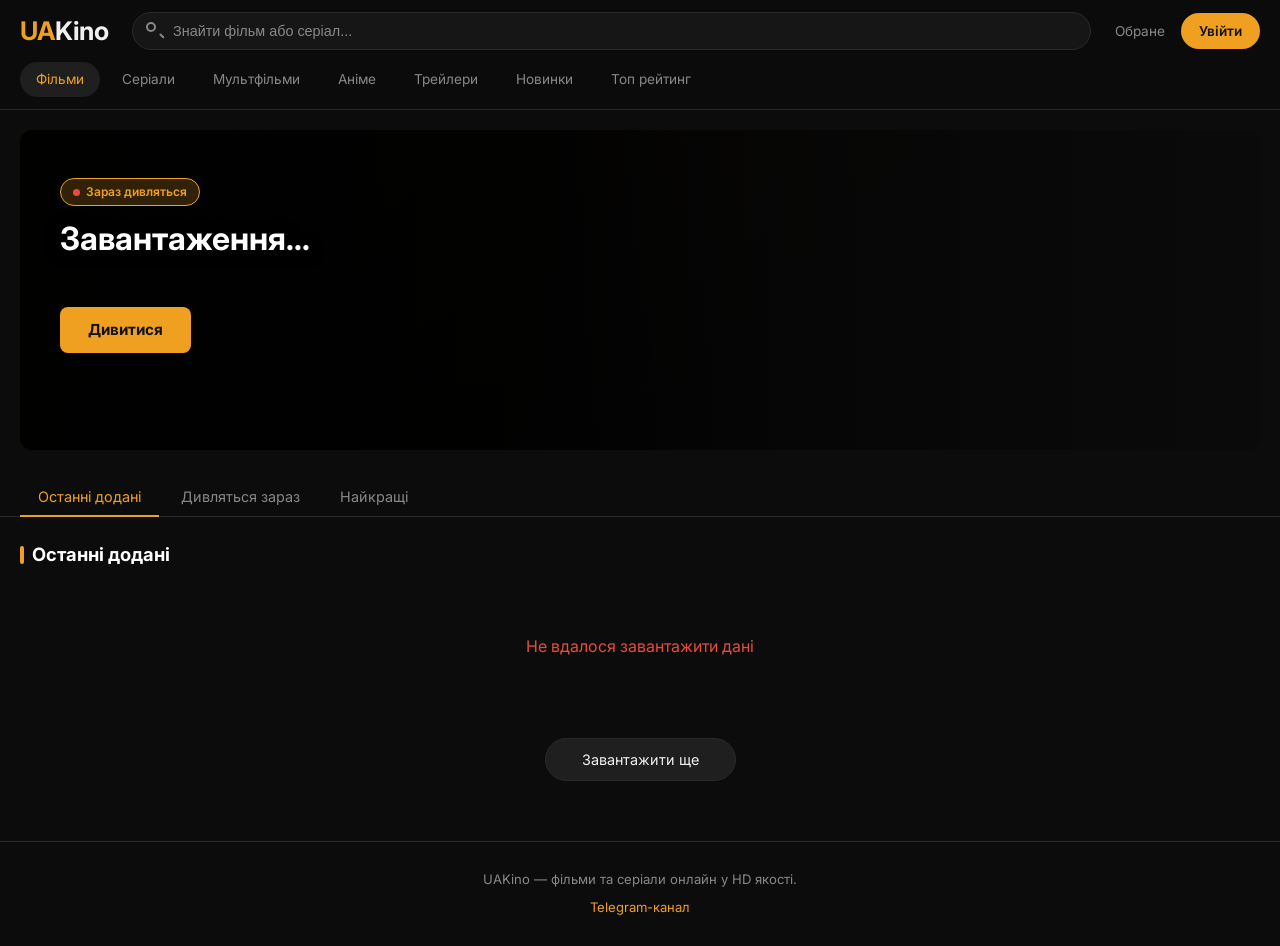
<file: index.html>
<!DOCTYPE html>
<html lang="uk">
<head>
	<meta charset="UTF-8" />
	<meta name="viewport" content="width=device-width, initial-scale=1.0" />
	<meta name="theme-color" content="#0c0c0c" />
	<title>NEGR KINO — фільми та серіали онлайн</title>
	<link rel="preconnect" href="https://fonts.googleapis.com" />
	<link rel="preconnect" href="https://fonts.gstatic.com" crossorigin />
	<link href="https://fonts.googleapis.com/css2?family=Inter:wght@400;500;600;700&display=swap" rel="stylesheet" />
	<link rel="stylesheet" href="https://cdnjs.cloudflare.com/ajax/libs/font-awesome/6.0.0/css/all.min.css">
	<link rel="stylesheet" href="abracadabra.css" />
</head>
<body>

	<header class="header">
		<div class="header-inner">
			<a class="logo" href="index.html">UA<span>Kino</span></a>
			<button class="menu-toggle" id="menu-toggle" type="button" aria-label="Відкрити меню" aria-expanded="false">
				<span></span><span></span><span></span>
			</button>
			<div class="search-wrap">
				<span class="search-icon" aria-hidden="true"></span>
				<input type="search" placeholder="Знайти фільм або серіал..." id="search" />
			</div>
			<div class="header-actions">
				<a href="index.html?favorites=true">Обране</a>
			
				<a href="reg/aut.html" class="btn-auth">Увійти</a>
			</div>
		</div>
		<div class="nav-overlay" id="nav-overlay" aria-hidden="true"></div>
		<nav class="nav" id="main-nav">
			<a href="#" class="active" data-category="movies">Фільми</a>
			<a href="#" data-category="series">Серіали</a>
			<a href="#" data-category="cartoons">Мультфільми</a>
			<a href="#" data-category="anime">Аніме</a>
			<a href="#" data-category="trailers">Трейлери</a>
			<a href="#" data-category="new">Новинки</a>
			<a href="#" data-category="top">Топ рейтинг</a>
			<div class="nav-mobile-actions">
				<a href="index.html?favorites=true">Обране</a>
				<a href="reg/aut.html" class="btn-auth">Увійти</a>
			</div>
		</nav>
	</header>

	<section class="hero">
		<div class="hero-banner" id="hero-banner">
			<div class="hero-content">
				<div class="hero-badge">
					<span class="live-dot"></span>
					Зараз дивляться
				</div>
				<h1 id="hero-title">Завантаження...</h1>
				<div class="hero-meta" id="hero-meta"></div>
				<p class="hero-desc" id="hero-desc"></p>
				<a class="btn-watch" href="#" id="hero-watch">Дивитися</a>
			</div>
		</div>
	</section>

	<div class="section-tabs">
		<button class="active" data-tab="latest">Останні додані</button>
		<button data-tab="online">Дивляться зараз</button>
		<button data-tab="best">Найкращі</button>
	</div>

	<main class="main">
		<h2 class="section-title" id="section-label">Останні додані</h2>
		<div class="grid" id="movie-grid"></div>
		<button class="load-more" id="load-more">Завантажити ще</button>
	</main>

	<footer class="footer">
		<p>UAKino — фільми та серіали онлайн у HD якості.</p>
		<p style="margin-top:8px"><a href="#">Telegram-канал</a></p>
	</footer>

	<script src="scripts/mobile-nav.js"></script>
	<script src="scripts/abracadabra.js"></script>
</body>
</html>
</file>
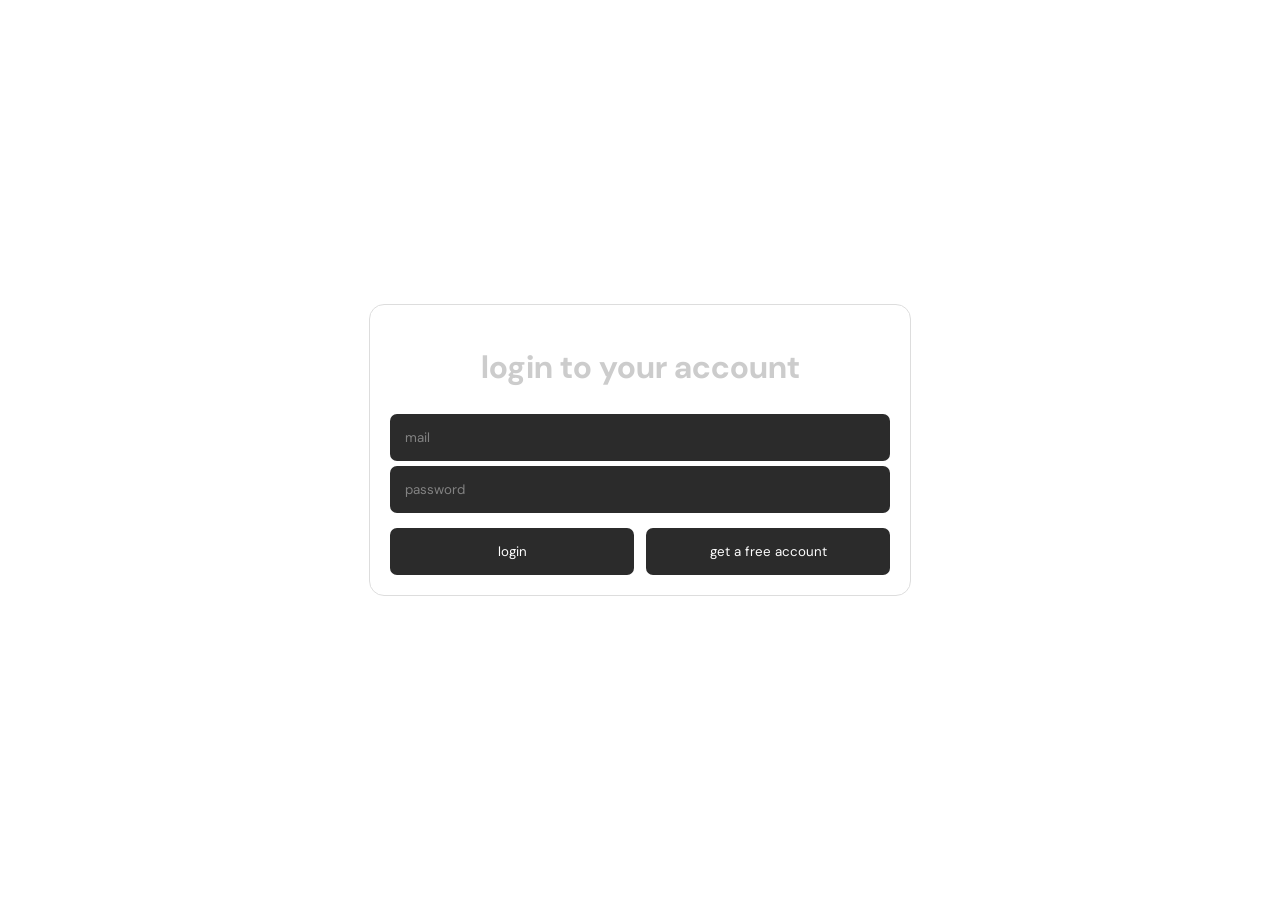
<file: reg/lk/index.html>
<!DOCTYPE html>
<html lang="en">
<head>
    <meta charset="UTF-8">
    <meta name="viewport" content="width=device-width, initial-scale=1.0">
    <link rel="stylesheet" href="css.css">
    <title>Document</title>
</head>
<body>
    <div class="ggeneral">
        <div class="general">
            <h2>username: <span id="username"></span></h2>
            <h2>mail: <span id="mail"></span></h2>
            <div class="padpiska">
                <h2>subcribe: standart</h2>
                <button onclick="window.location.href=`https://www.youtube.com`"> youtube </button>
            </div>
        </div>
        <button type="button" id="to-home" class="btn-home">на главную</button>
    </div>
    <script src="lk.js"></script>
</body>
</html>
</file>
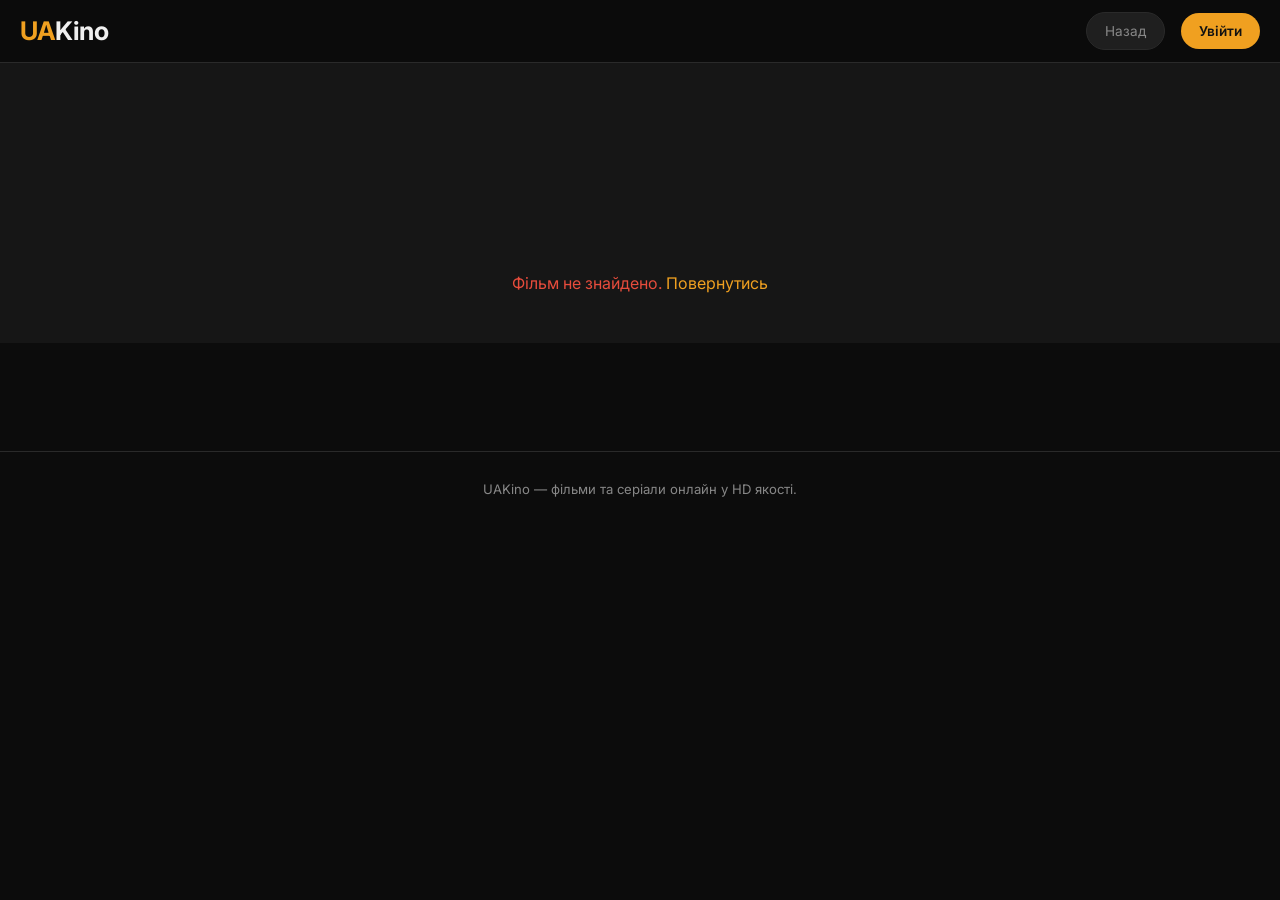
<file: movie.html>
<!DOCTYPE html>
<html lang="uk">
<head>
	<meta charset="UTF-8" />
	<meta name="viewport" content="width=device-width, initial-scale=1.0" />
	<meta name="theme-color" content="#0c0c0c" />
	<title>Фільм — UAKino</title>
	<link rel="preconnect" href="https://fonts.googleapis.com" />
	<link rel="preconnect" href="https://fonts.gstatic.com" crossorigin />
	<link href="https://fonts.googleapis.com/css2?family=Inter:wght@400;500;600;700&display=swap" rel="stylesheet" />
	<link rel="stylesheet" href="abracadabra.css" />
</head>
<body class="movie-page">

	<header class="header">
		<div class="header-inner">
			<a class="logo" href="index.html">UA<span>Kino</span></a>
			<div class="header-actions header-actions-right">
				<a href="index.html" class="btn-back">Назад</a>
				<a href="reg/aut.html" class="btn-auth">Увійти</a>
			</div>
		</div>
	</header>

	<div class="movie-backdrop" id="movie-backdrop"></div>

	<main class="movie-main">
		<div class="movie-layout" id="movie-content">
			<div class="movie-poster-wrap">
				<div class="skeleton-poster movie-poster-skeleton"></div>
			</div>
			
			<div class="movie-info">
				<div class="skeleton-line" style="width:70%;height:28px;margin-bottom:12px"></div>
				<div class="skeleton-line short" style="margin-bottom:20px"></div>
				<div class="skeleton-line"></div>
				<div class="skeleton-line"></div>
				<div class="skeleton-line short"></div>
				
			</div>
		</div>

		<section class="movie-trailer-section" id="trailer-section" hidden>
			<h2 class="section-title">Трейлер</h2>
			<a 
					href="https://secure.wayforpay.com/button/b4ae9cbc00c3c"
					class="btn-payment"
					target="_blank"
					rel="noopener noreferrer"
				>
					<i class="fa-solid fa-credit-card"></i>
					Оплатити
				</a>
			
			<div class="trailer-wrap">
				<iframe id="trailer-frame" title="Трейлер" allowfullscreen allow="accelerometer; autoplay; clipboard-write; encrypted-media; gyroscope; picture-in-picture"></iframe>
			</div>
			
		</section>

		<section class="movie-cast-section" id="cast-section" hidden>
			<h2 class="section-title">Актори</h2>
			<div class="cast-grid" id="cast-grid"></div>
		</section>
	</main>

	<footer class="footer">
		<p>UAKino — фільми та серіали онлайн у HD якості.</p>
	</footer>

	<script src="scripts/movie.js"></script>
</body>
</html>
</file>
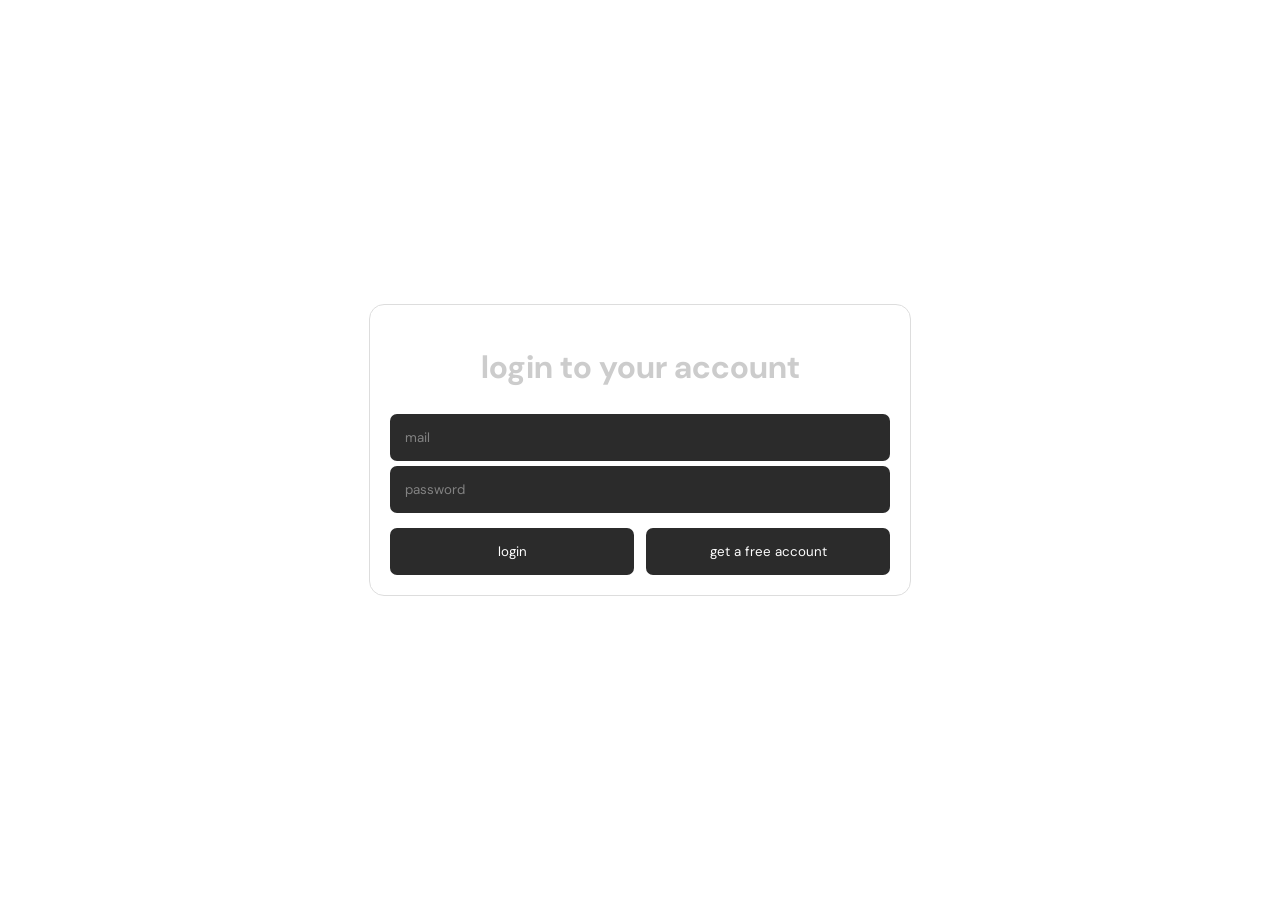
<file: reg/aut.html>
<!DOCTYPE html>
<html lang="en">
<head>
    <meta charset="UTF-8">
    <meta name="viewport" content="width=device-width, initial-scale=1.0">
    <title>Document</title>
    <link rel="stylesheet" href="..\style.css">
</head>
<body>
    <div class="auth-page">
        <div class="auth-form">
            <h1>login to your account</h1>
            <form id="login">
                <input id="email" type="email" placeholder="mail">
                <input id="password" type="password" placeholder="password">
                <div class="auth-actions">
                    <button type="submit">login</button>
                    <button type="button" onclick="location.href='reg.html'">get a free account</button>
                </div>
            </form>
        </div>
    </div>
</body>
<script src="../scripts/login.js"></script>
</html>
</file>
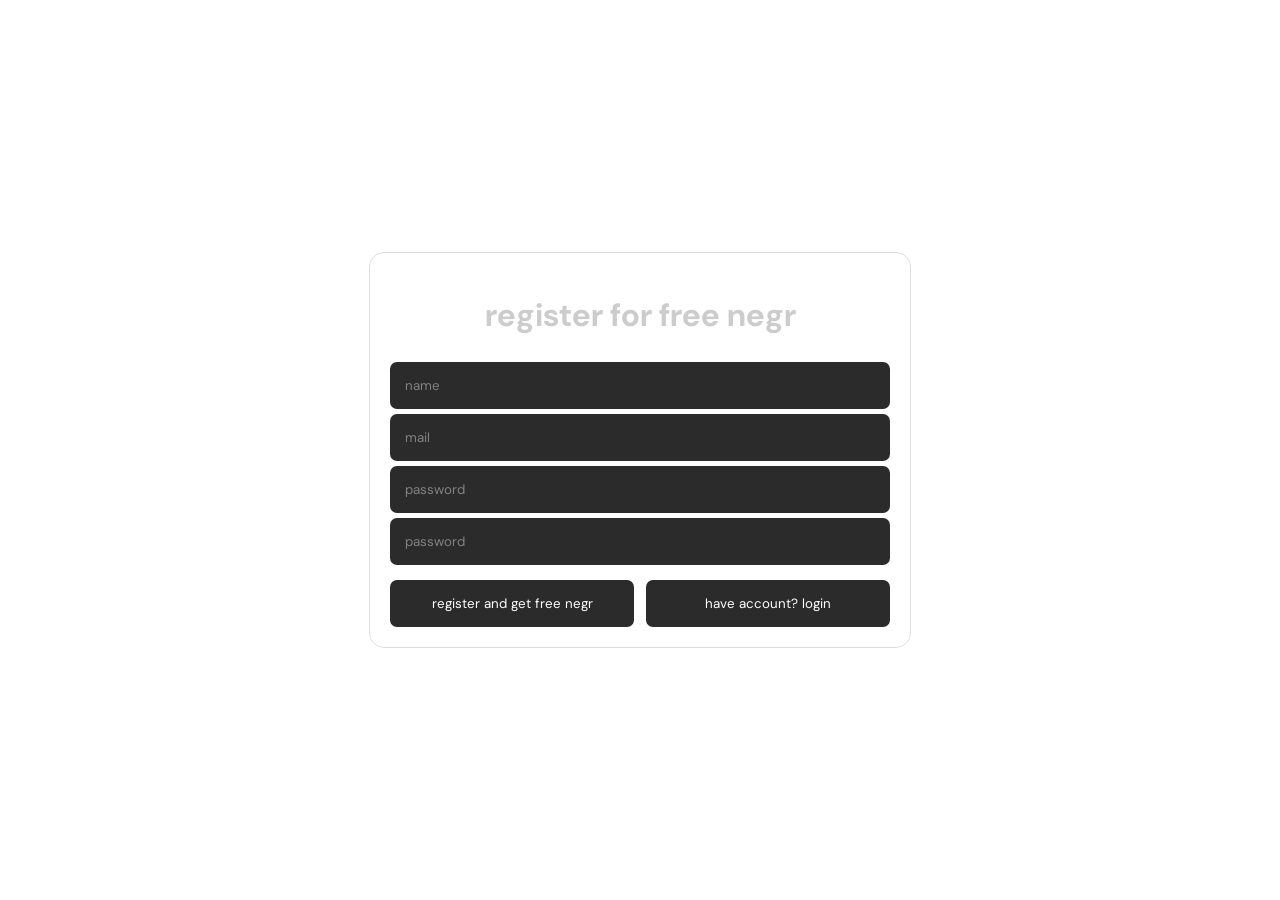
<file: reg/reg.html>
<!DOCTYPE html>
<html lang="en">
<head>
    <meta charset="UTF-8">
    <meta name="viewport" content="width=device-width, initial-scale=1.0">
    <title>Document</title>
    <link rel="stylesheet" href="..\style.css">
</head>
<body>
    <div class="auth-page">
        <div class="auth-form">
            <h1>register for free negr</h1>
            <form id="reg">
                <input id="name" type="text" placeholder="name">
                <input id="email" type="email" placeholder="mail">
                <input id="password" type="password" placeholder="password">
                <input id="password2" type="password" placeholder="password">
                <div class="auth-actions">
                    <button type="submit">register and get free negr</button>
                    <button type="button" onclick="location.href='aut.html'">have account? login</button>
                </div>
            </form>
        </div>
    </div>
</body>
<script src="../scripts/register.js"></script>
</html>
</file>
<file: abracadabra.css>
*, *::before, *::after { box-sizing: border-box; margin: 0; padding: 0; }

:root {
	--bg: #0c0c0c;
	--surface: #161616;
	--surface-2: #1f1f1f;
	--border: #2a2a2a;
	--text: #f0f0f0;
	--muted: #888;
	--accent: #f0a020;
	--accent-hover: #ffb840;
	--green: #46c35f;
	--blue: #3b82f6;
	--red: #e74c3c;
	--radius: 8px;
}
.modal{

    display:none;

    position:fixed;

    inset:0;

    background:rgba(0,0,0,.6);

    justify-content:center;

    align-items:center;

}

.modal-content{

    background:white;

    width:420px;

    max-width:90%;

    padding:30px;

    border-radius:20px;

    position:relative;

    animation:show .3s;

}

@keyframes show{

    from{

        transform:scale(.8);

        opacity:0;

    }

    to{

        transform:scale(1);

        opacity:1;

    }

}

#close-modal{

    position:absolute;

    right:20px;

    top:15px;

    font-size:30px;

    cursor:pointer;

}

.price{

    text-align:center;

    font-size:22px;

    margin:20px 0;

}

label{

    display:block;

    margin-top:15px;

    margin-bottom:5px;

}

input{

    width:100%;

    padding:12px;

    border:1px solid #ccc;

    border-radius:10px;

    font-size:16px;

}

.row{

    display:flex;

    gap:15px;

}

.row div{

    flex:1;

}

.pay-btn{

    width:100%;

    margin-top:25px;

    padding:15px;

    border:none;

    border-radius:10px;

    background:#635bff;

    color:white;

    font-size:18px;

    cursor:pointer;

}

.pay-btn:hover{

    background:#4d45ff;

}

body {
	font-family: "Inter", system-ui, sans-serif;
	background: var(--bg);
	color: var(--text);
	line-height: 1.5;
	min-height: 100vh;
	-webkit-text-size-adjust: 100%;
	-webkit-tap-highlight-color: transparent;
}

a { color: inherit; text-decoration: none; }

.header {
	position: sticky;
	top: 0;
	z-index: 100;
	background: rgba(12, 12, 12, 0.92);
	backdrop-filter: blur(12px);
	border-bottom: 1px solid var(--border);
	animation: slideDown 0.5s ease;
}

@keyframes slideDown {
	from { transform: translateY(-100%); opacity: 0; }
	to { transform: translateY(0); opacity: 1; }
}

.header-inner {
	max-width: 1280px;
	margin: 0 auto;
	padding: 12px 20px;
	display: flex;
	align-items: center;
	gap: 24px;
	flex-wrap: wrap;
}

.logo {
	font-size: 1.6rem;
	font-weight: 700;
	color: var(--accent);
	letter-spacing: -0.5px;
	flex-shrink: 0;
}

.logo span { color: var(--text); }

.search-wrap {
	flex: 1;
	min-width: 200px;
	position: relative;
}

.search-wrap input {
	width: 100%;
	padding: 10px 16px 10px 40px;
	background: var(--surface);
	border: 1px solid var(--border);
	border-radius: 24px;
	color: var(--text);
	font-size: 0.9rem;
	outline: none;
	transition: border-color 0.25s, box-shadow 0.25s;
}

.search-wrap input:focus {
	border-color: var(--accent);
	box-shadow: 0 0 0 3px rgba(240, 160, 32, 0.15);
}

.search-wrap input::placeholder { color: var(--muted); }

.search-icon {
	position: absolute;
	left: 14px;
	top: 50%;
	transform: translateY(-50%);
	color: var(--muted);
	width: 18px;
	height: 18px;
	pointer-events: none;
}

.search-icon::before {
	content: "";
	position: absolute;
	width: 10px;
	height: 10px;
	border: 2px solid currentColor;
	border-radius: 50%;
	top: 0;
	left: 0;
}

.btn-payment {
    display: inline-flex;
    align-items: center;
    justify-content: center;
    gap: 7px;
    padding: 9px 16px;
    border-radius: 8px;
    background: #0488cd;
    color: #fff !important;
    text-decoration: none;
    font-weight: 600;
    transition: 0.2s ease;
}

/* ===== FIX BURGER MENU ===== */

@media (max-width: 992px) {

    .menu-toggle {
        position: fixed !important;
        top: 18px !important;
        right: 18px !important;

        width: 45px !important;
        height: 45px !important;

        display: flex !important;
        flex-direction: column !important;
        justify-content: center !important;
        align-items: center !important;
        gap: 5px !important;

        z-index: 999999 !important;

        background: #0c0c0c !important;
        border: 1px solid rgba(255,255,255,0.2) !important;
        border-radius: 10px !important;

        cursor: pointer !important;
    }

    .menu-toggle span {
        display: block !important;
        width: 22px !important;
        height: 2px !important;

        background: white !important;
        border-radius: 2px !important;
    }

    .nav-overlay {
        position: fixed !important;
        inset: 0 !important;
        z-index: 9998 !important;
    }

    .nav {
        position: fixed !important;
        top: 0 !important;
        right: -100% !important;

        width: 280px !important;
        height: 100vh !important;

        z-index: 9999 !important;

        transition: right 0.3s ease !important;
    }

    .nav.open {
        right: 0 !important;
    }

    .nav-overlay.visible {
        display: block !important;
    }
}

.btn-payment:hover {
    opacity: 0.8;
    transform: translateY(-1px);
}

.btn-payment i {
    font-size: 14px;
}

.search-icon::after {
	content: "";
	position: absolute;
	width: 6px;
	height: 2px;
	background: currentColor;
	border-radius: 1px;
	bottom: 1px;
	right: 0;
	transform: rotate(45deg);
	transform-origin: right center;
}

.header-actions {
	display: flex;
	align-items: center;
	gap: 16px;
	flex-shrink: 0;
}

.header-actions a {
	font-size: 0.85rem;
	color: var(--muted);
	transition: color 0.2s;
}

.header-actions a:hover { color: var(--accent); }

.btn-auth {
	padding: 8px 18px;
	background: var(--accent);
	color: #111 !important;
	border-radius: 20px;
	font-weight: 600;
	transition: background 0.2s, transform 0.15s;
}

.btn-auth:hover {
	background: var(--accent-hover);
	transform: scale(1.04);
}

.nav {
	max-width: 1280px;
	margin: 0 auto;
	padding: 0 20px 12px;
	display: flex;
	gap: 6px;
	overflow-x: auto;
	scrollbar-width: none;
}

.nav::-webkit-scrollbar { display: none; }

.nav a {
	padding: 7px 16px;
	border-radius: 20px;
	font-size: 0.85rem;
	color: var(--muted);
	white-space: nowrap;
	transition: background 0.2s, color 0.2s;
}

.nav a:hover,
.nav a.active {
	background: var(--surface-2);
	color: var(--text);
}

.nav a.active { color: var(--accent); }

.hero {
	max-width: 1280px;
	margin: 20px auto;
	padding: 0 20px;
	animation: fadeIn 0.7s ease 0.2s both;
}

@keyframes fadeIn {
	from { opacity: 0; transform: translateY(16px); }
	to { opacity: 1; transform: translateY(0); }
}

.hero-banner {
	position: relative;
	border-radius: 12px;
	overflow: hidden;
	height: 320px;
	background: linear-gradient(135deg, #1a1208 0%, #0c0c0c 60%), #111 center/cover;
	background-size: cover;
	background-position: center top;
}

.hero-banner.has-backdrop {
	background-color: #0c0c0c;
}

.hero-banner::after {
	content: "";
	position: absolute;
	inset: 0;
	background:
		linear-gradient(to right, rgba(0, 0, 0, 0.97) 0%, rgba(0, 0, 0, 0.88) 42%, rgba(0, 0, 0, 0.45) 68%, rgba(0, 0, 0, 0.15) 100%);
	pointer-events: none;
}

.hero-content {
	position: relative;
	z-index: 1;
	padding: 48px 40px;
	max-width: 560px;
}

.hero-content h1 {
	font-size: 2rem;
	font-weight: 700;
	line-height: 1.2;
	margin-bottom: 10px;
	color: #fff;
	text-shadow: 0 2px 16px rgba(0, 0, 0, 0.9);
}

.hero-badge {
	display: inline-flex;
	align-items: center;
	gap: 6px;
	background: rgba(240, 160, 32, 0.2);
	border: 1px solid var(--accent);
	color: var(--accent);
	padding: 4px 12px;
	border-radius: 20px;
	font-size: 0.75rem;
	font-weight: 600;
	margin-bottom: 14px;
	animation: pulse 2s ease infinite;
}

@keyframes pulse {
	0%, 100% { box-shadow: 0 0 0 0 rgba(240, 160, 32, 0.3); }
	50% { box-shadow: 0 0 0 6px rgba(240, 160, 32, 0); }
}

.live-dot {
	width: 7px;
	height: 7px;
	background: var(--red);
	border-radius: 50%;
	animation: blink 1.2s ease infinite;
}

@keyframes blink {
	0%, 100% { opacity: 1; }
	50% { opacity: 0.3; }
}

.hero-meta {
	display: flex;
	flex-wrap: wrap;
	gap: 12px;
	font-size: 0.85rem;
	color: #d4d4d4;
	margin-bottom: 16px;
	text-shadow: 0 1px 8px rgba(0, 0, 0, 0.9);
}

.hero-meta .rating {
	color: var(--green);
	font-weight: 600;
}

.hero-desc {
	font-size: 0.9rem;
	color: #e8e8e8;
	margin-bottom: 22px;
	display: -webkit-box;
	-webkit-line-clamp: 3;
	-webkit-box-orient: vertical;
	overflow: hidden;
	text-shadow: 0 1px 10px rgba(0, 0, 0, 0.95);
	line-height: 1.55;
}

.btn-watch {
	display: inline-flex;
	align-items: center;
	gap: 8px;
	padding: 12px 28px;
	background: var(--accent);
	color: #111;
	border-radius: 8px;
	font-weight: 700;
	font-size: 0.95rem;
	transition: background 0.2s, transform 0.15s;
}

.btn-watch:hover {
	background: var(--accent-hover);
	transform: translateY(-2px);
}

.section-tabs {
	max-width: 1280px;
	margin: 28px auto 0;
	padding: 0 20px;
	display: flex;
	gap: 4px;
	border-bottom: 1px solid var(--border);
	flex-wrap: nowrap;
}

.section-tabs button {
	padding: 10px 18px;
	background: none;
	border: none;
	color: var(--muted);
	font-size: 0.9rem;
	font-family: inherit;
	cursor: pointer;
	border-bottom: 2px solid transparent;
	margin-bottom: -1px;
	transition: color 0.2s, border-color 0.2s;
}

.section-tabs button:hover { color: var(--text); }

.section-tabs button.active {
	color: var(--accent);
	border-bottom-color: var(--accent);
}

.main {
	max-width: 1280px;
	margin: 0 auto;
	padding: 24px 20px 60px;
}

.section-title {
	font-size: 1.15rem;
	font-weight: 700;
	margin-bottom: 18px;
	display: flex;
	align-items: center;
	gap: 8px;
	color: #fff;
}

.section-title::before {
	content: "";
	width: 4px;
	height: 18px;
	background: var(--accent);
	border-radius: 2px;
}

.grid {
	display: grid;
	grid-template-columns: repeat(auto-fill, minmax(170px, 1fr));
	gap: 16px;
}

.card {
	background: var(--surface);
	border-radius: var(--radius);
	overflow: hidden;
	border: 1px solid var(--border);
	transition: transform 0.25s, box-shadow 0.25s, border-color 0.25s;
	animation: cardIn 0.5s ease both;
	cursor: pointer;
	display: block;
}

.card:nth-child(1) { animation-delay: 0.05s; }
.card:nth-child(2) { animation-delay: 0.1s; }
.card:nth-child(3) { animation-delay: 0.15s; }
.card:nth-child(4) { animation-delay: 0.2s; }
.card:nth-child(5) { animation-delay: 0.25s; }
.card:nth-child(6) { animation-delay: 0.3s; }
.card:nth-child(7) { animation-delay: 0.35s; }
.card:nth-child(8) { animation-delay: 0.4s; }

@keyframes cardIn {
	from { opacity: 0; transform: translateY(20px) scale(0.97); }
	to { opacity: 1; transform: translateY(0) scale(1); }
}

.card:hover {
	transform: translateY(-6px) scale(1.02);
	box-shadow: 0 12px 32px rgba(0, 0, 0, 0.5);
	border-color: rgba(240, 160, 32, 0.3);
}

.poster-wrap {
	position: relative;
	aspect-ratio: 2/3;
	overflow: hidden;
}

.poster-wrap img {
	width: 100%;
	height: 100%;
	object-fit: cover;
	transition: transform 0.4s ease;
}

.card:hover .poster-wrap img { transform: scale(1.08); }

.poster-badges {
	position: absolute;
	top: 8px;
	left: 8px;
	right: 8px;
	display: flex;
	justify-content: space-between;
	align-items: flex-start;
}

.badge-views {
	background: rgba(0, 0, 0, 0.82);
	color: #fff;
	font-size: 0.72rem;
	padding: 4px 9px;
	border-radius: 12px;
	font-weight: 600;
	backdrop-filter: blur(4px);
}

.badge-hd {
	background: var(--blue);
	color: #fff;
	font-size: 0.65rem;
	padding: 3px 7px;
	border-radius: 4px;
	font-weight: 700;
}

.play-overlay {
	position: absolute;
	inset: 0;
	background: rgba(0, 0, 0, 0.5);
	display: flex;
	align-items: center;
	justify-content: center;
	opacity: 0;
	transition: opacity 0.25s;
}

.play-btn {
	width: 48px;
	height: 48px;
	background: var(--accent);
	border-radius: 50%;
	display: flex;
	align-items: center;
	justify-content: center;
	font-size: 0.85rem;
	font-weight: 700;
	color: #111;
	transform: scale(0.7);
	transition: transform 0.25s;
}

.card:hover .play-overlay { opacity: 1; }
.card:hover .play-btn { transform: scale(1); }

.card-body { padding: 10px 12px 14px; }

.card-title {
	font-size: 0.88rem;
	font-weight: 600;
	margin-bottom: 6px;
	display: -webkit-box;
	-webkit-line-clamp: 2;
	-webkit-box-orient: vertical;
	overflow: hidden;
	line-height: 1.35;
	color: #fff;
}

.card-meta {
	display: flex;
	justify-content: space-between;
	align-items: center;
	font-size: 0.78rem;
	color: #aaa;
}

.card-meta .rating { color: var(--green); font-weight: 600; }

.card-genre {
	font-size: 0.74rem;
	color: #888;
	margin-top: 4px;
	white-space: nowrap;
	overflow: hidden;
	text-overflow: ellipsis;
}

.load-more {
	display: block;
	margin: 32px auto 0;
	padding: 12px 36px;
	background: var(--surface-2);
	border: 1px solid var(--border);
	border-radius: 24px;
	color: var(--text);
	font-family: inherit;
	font-size: 0.9rem;
	cursor: pointer;
	transition: background 0.2s, border-color 0.2s;
}

.load-more:hover {
	background: var(--surface);
	border-color: var(--accent);
	color: var(--accent);
}

.load-more:disabled {
	opacity: 0.5;
	cursor: wait;
}

.footer {
	border-top: 1px solid var(--border);
	padding: 28px 20px;
	text-align: center;
	color: var(--muted);
	font-size: 0.82rem;
}

.footer a { color: var(--accent); }
.footer a:hover { text-decoration: underline; }

.skeleton {
	background: var(--surface);
	border-radius: var(--radius);
	border: 1px solid var(--border);
	overflow: hidden;
	animation: cardIn 0.5s ease both;
}

.skeleton-poster {
	aspect-ratio: 2/3;
	background: linear-gradient(90deg, var(--surface-2) 25%, #2a2a2a 50%, var(--surface-2) 75%);
	background-size: 200% 100%;
	animation: shimmer 1.2s infinite;
}

@keyframes shimmer {
	0% { background-position: 200% 0; }
	100% { background-position: -200% 0; }
}

.skeleton-lines { padding: 12px; }

.skeleton-line {
	height: 10px;
	background: var(--surface-2);
	border-radius: 4px;
	margin-bottom: 8px;
}

.skeleton-line.short { width: 60%; }

.status-msg {
	grid-column: 1 / -1;
	text-align: center;
	padding: 48px 20px;
	color: var(--muted);
}

.status-msg.error { color: var(--red); }

.poster-wrap .no-poster {
	width: 100%;
	height: 100%;
	display: flex;
	align-items: center;
	justify-content: center;
	background: var(--surface-2);
	color: var(--muted);
	font-size: 0.8rem;
	text-transform: uppercase;
	letter-spacing: 0.06em;
}

.header-actions-right {
	margin-left: auto;
}

.btn-back {
	padding: 8px 18px;
	background: var(--surface-2);
	border: 1px solid var(--border);
	border-radius: 20px;
	font-size: 0.85rem;
	transition: border-color 0.2s, color 0.2s;
}

.btn-back:hover {
	border-color: var(--accent);
	color: var(--accent);
}

.movie-page .header-inner {
	flex-wrap: nowrap;
}

.movie-backdrop {
	height: 280px;
	background: var(--surface) center/cover no-repeat;
	margin-bottom: -120px;
}

.movie-main {
	max-width: 1280px;
	margin: 0 auto;
	padding: 0 20px 60px;
	position: relative;
	z-index: 1;
}

.movie-layout {
	display: grid;
	grid-template-columns: 220px 1fr;
	gap: 32px;
	margin-bottom: 48px;
	animation: fadeIn 0.6s ease;
}

.movie-poster-wrap {
	flex-shrink: 0;
}

.movie-poster {
	width: 100%;
	border-radius: var(--radius);
	border: 1px solid var(--border);
	box-shadow: 0 16px 40px rgba(0, 0, 0, 0.5);
	display: block;
}

.movie-poster-skeleton {
	border-radius: var(--radius);
	min-height: 330px;
}

.movie-title {
	font-size: 2rem;
	font-weight: 700;
	line-height: 1.2;
	margin-bottom: 14px;
}

.movie-meta {
	display: flex;
	flex-wrap: wrap;
	gap: 12px;
	align-items: center;
	font-size: 0.85rem;
	color: var(--muted);
	margin-bottom: 20px;
}

.movie-meta .rating {
	color: var(--green);
	font-weight: 700;
	font-size: 1rem;
}

.movie-overview {
	font-size: 0.95rem;
	color: #bbb;
	line-height: 1.7;
	margin-bottom: 28px;
	max-width: 680px;
}

.movie-actions {
	display: flex;
	gap: 12px;
	flex-wrap: wrap;
}

.btn-secondary {
	padding: 12px 28px;
	background: var(--surface-2);
	border: 1px solid var(--border);
	border-radius: 8px;
	color: var(--text);
	font-family: inherit;
	font-size: 0.95rem;
	font-weight: 600;
	cursor: pointer;
	transition: border-color 0.2s, color 0.2s;
}

.btn-secondary:hover {
	border-color: var(--accent);
	color: var(--accent);
}

.movie-trailer-section,
.movie-cast-section {
	margin-bottom: 48px;
	animation: fadeIn 0.6s ease 0.15s both;
}

.trailer-wrap {
	position: relative;
	padding-bottom: 56.25%;
	height: 0;
	border-radius: var(--radius);
	overflow: hidden;
	border: 1px solid var(--border);
	background: #000;
}

.trailer-wrap iframe {
	position: absolute;
	inset: 0;
	width: 100%;
	height: 100%;
	border: 0;
}

.cast-grid {
	display: grid;
	grid-template-columns: repeat(auto-fill, minmax(110px, 1fr));
	gap: 16px;
}

.cast-item {
	text-align: center;
}

.cast-photo {
	aspect-ratio: 1;
	border-radius: 50%;
	overflow: hidden;
	background: var(--surface-2);
	margin-bottom: 8px;
	border: 2px solid var(--border);
}

.cast-photo img {
	width: 100%;
	height: 100%;
	object-fit: cover;
}

.cast-no-photo {
	width: 100%;
	height: 100%;
	display: flex;
	align-items: center;
	justify-content: center;
	font-size: 1.4rem;
	font-weight: 700;
	color: var(--muted);
}

.cast-name {
	font-size: 0.8rem;
	font-weight: 600;
	margin-bottom: 2px;
}

.cast-role {
	font-size: 0.72rem;
	color: var(--muted);
	display: -webkit-box;
	-webkit-line-clamp: 2;
	-webkit-box-orient: vertical;
	overflow: hidden;
}

.status-msg a {
	color: var(--accent);
}

/* ── Mobile menu ── */
.menu-toggle {
	display: none;
	flex-direction: column;
	justify-content: center;
	gap: 5px;
	width: 40px;
	height: 40px;
	padding: 8px;
	background: var(--surface);
	border: 1px solid var(--border);
	border-radius: var(--radius);
	cursor: pointer;
	flex-shrink: 0;
	-webkit-tap-highlight-color: transparent;
}

.menu-toggle span {
	display: block;
	width: 100%;
	height: 2px;
	background: var(--text);
	border-radius: 2px;
	transition: transform 0.25s, opacity 0.25s;
}

.menu-toggle[aria-expanded="true"] span:nth-child(1) {
	transform: translateY(7px) rotate(45deg);
}

.menu-toggle[aria-expanded="true"] span:nth-child(2) {
	opacity: 0;
}

.menu-toggle[aria-expanded="true"] span:nth-child(3) {
	transform: translateY(-7px) rotate(-45deg);
}

.nav-overlay {
	display: none;
	position: fixed;
	inset: 0;
	background: rgba(0, 0, 0, 0.6);
	z-index: 98;
	opacity: 0;
	transition: opacity 0.3s;
}

.nav-overlay.visible {
	opacity: 1;
}

body.menu-open {
	overflow: hidden;
}

/* ── Tablet & mobile ── */
@media (max-width: 1100px) {
	.grid {
		grid-template-columns: repeat(auto-fill, minmax(155px, 1fr));
	}
}

@media (max-width: 992px) {
	.menu-toggle {
		display: flex;
		order: 2;
		margin-left: auto;
	}

	.header-inner {
		flex-wrap: wrap;
		row-gap: 10px;
	}

	.logo {
		order: 1;
	}

	.search-wrap {
		order: 3;
		flex: 1 1 100%;
		width: 100%;
		min-width: 0;
	}

	.header-actions {
		display: none;
	}

	.nav {
		position: fixed;
		top: 0;
		right: 0;
		bottom: 0;
		width: min(300px, 85vw);
		max-width: 1280px;
		margin: 0;
		padding: 72px 20px 24px;
		flex-direction: column;
		align-items: stretch;
		gap: 4px;
		background: var(--surface);
		border-left: 1px solid var(--border);
		z-index: 99;
		transform: translateX(100%);
		transition: transform 0.3s ease;
		overflow-y: auto;
		-webkit-overflow-scrolling: touch;
	}

	.nav.open {
		transform: translateX(0);
	}

	.nav-overlay {
		display: block;
		pointer-events: none;
	}

	.nav-overlay.visible {
		pointer-events: auto;
	}

	.nav a {
		padding: 12px 16px;
		font-size: 0.95rem;
		border-radius: var(--radius);
	}

	.nav-mobile-actions {
		display: flex;
		flex-direction: column;
		gap: 8px;
		margin-top: 16px;
		padding-top: 16px;
		border-top: 1px solid var(--border);
	}

	.nav-mobile-actions a {
		text-align: center;
		padding: 12px 16px;
		border-radius: var(--radius);
		background: var(--surface-2);
		color: var(--muted);
		font-size: 0.9rem;
	}

	.nav-mobile-actions .btn-auth {
		background: var(--accent);
		color: #111 !important;
		font-weight: 600;
	}
}

@media (max-width: 900px) {
	.header-inner {
		gap: 12px;
		padding: 10px 16px;
	}

	.logo {
		font-size: 1.35rem;
	}

	.search-wrap {
		min-width: 0;
	}

	.hero {
		margin: 12px auto;
		padding: 0 16px;
	}

	.hero-banner {
		height: 280px;
	}

	.hero-content {
		padding: 32px 24px;
		max-width: 100%;
	}

	.hero-content h1 {
		font-size: 1.6rem;
	}

	.section-tabs {
		padding: 0 16px;
		overflow-x: auto;
		scrollbar-width: none;
		-webkit-overflow-scrolling: touch;
	}

	.section-tabs::-webkit-scrollbar {
		display: none;
	}

	.section-tabs button {
		padding: 10px 14px;
		font-size: 0.85rem;
		white-space: nowrap;
		flex-shrink: 0;
	}

	.main {
		padding: 20px 16px 48px;
	}

	.grid {
		grid-template-columns: repeat(3, 1fr);
		gap: 14px;
	}

	.movie-layout {
		grid-template-columns: 180px 1fr;
		gap: 24px;
	}

	.movie-title {
		font-size: 1.5rem;
	}

	.cast-grid {
		grid-template-columns: repeat(auto-fill, minmax(90px, 1fr));
		gap: 12px;
	}
}

@media (max-width: 768px) {
	.hero-banner {
		height: 400px;
	}

	.hero-banner::after {
		background:
			linear-gradient(to top, rgba(0, 0, 0, 1) 0%, rgba(0, 0, 0, 0.92) 28%, rgba(0, 0, 0, 0.55) 55%, rgba(0, 0, 0, 0.2) 100%);
	}

	.hero-content {
		position: absolute;
		bottom: 0;
		left: 0;
		right: 0;
		padding: 20px 18px 22px;
		max-width: none;
		background: linear-gradient(to top, rgba(0, 0, 0, 0.75) 0%, transparent 100%);
	}

	.hero-content h1 {
		font-size: 1.5rem;
		line-height: 1.25;
	}

	.hero-desc {
		-webkit-line-clamp: 3;
		font-size: 0.88rem;
		color: #f0f0f0;
		margin-bottom: 14px;
	}

	.hero-meta {
		font-size: 0.82rem;
		color: #e0e0e0;
	}

	.btn-watch {
		width: 100%;
		justify-content: center;
		padding: 14px 24px;
		font-size: 1rem;
	}

	.grid {
		grid-template-columns: repeat(2, 1fr);
		gap: 12px;
	}

	.card-body {
		padding: 10px 10px 12px;
	}

	.card-title {
		font-size: 0.86rem;
		-webkit-line-clamp: 3;
	}

	.card-meta {
		font-size: 0.76rem;
	}

	.card-genre {
		font-size: 0.72rem;
		white-space: normal;
		display: -webkit-box;
		-webkit-line-clamp: 2;
		-webkit-box-orient: vertical;
	}

	.section-tabs button {
		padding: 12px 16px;
		font-size: 0.9rem;
	}

	.card:hover {
		transform: none;
		box-shadow: none;
	}

	.card:active {
		transform: scale(0.98);
		border-color: rgba(240, 160, 32, 0.3);
	}

	.card:hover .play-overlay {
		opacity: 0;
	}

	@media (hover: none) {
		.card .play-overlay {
			opacity: 0;
		}
	}

	.load-more {
		width: 100%;
		max-width: 320px;
	}

	.movie-page .header-inner .header-actions {
		display: flex;
		margin-left: auto;
		gap: 8px;
	}

	.movie-page .header-inner .btn-back,
	.movie-page .header-inner .btn-auth {
		padding: 8px 14px;
		font-size: 0.8rem;
	}

	.movie-page .menu-toggle {
		display: none;
	}

	.movie-backdrop {
		height: 200px;
		margin-bottom: -60px;
	}

	.movie-main {
		padding: 0 16px 48px;
	}

	.movie-layout {
		grid-template-columns: 1fr;
		gap: 20px;
		text-align: center;
	}

	.movie-poster-wrap {
		max-width: 220px;
		margin: 0 auto;
	}

	.movie-poster-skeleton {
		min-height: 330px;
	}

	.movie-meta {
		justify-content: center;
	}

	.movie-overview {
		text-align: left;
		max-width: 100%;
	}

	.movie-actions {
		justify-content: center;
	}

	.movie-actions .btn-watch,
	.movie-actions .btn-secondary {
		flex: 1;
		min-width: 140px;
		justify-content: center;
		text-align: center;
	}

	.modal-content {
		padding: 24px 20px;
		border-radius: 16px;
	}

	.row {
		flex-direction: column;
		gap: 0;
	}

	.footer {
		padding: 24px 16px calc(24px + env(safe-area-inset-bottom));
	}
}

@media (max-width: 480px) {
	.header-inner {
		padding: 10px 12px;
	}

	.logo {
		font-size: 1.2rem;
	}

	.search-wrap input {
		padding: 12px 14px 12px 40px;
		font-size: 16px;
		background: #1a1a1a;
		border-color: #3a3a3a;
	}

	.hero {
		padding: 0 12px;
	}

	.hero-banner {
		height: 420px;
		border-radius: 10px;
	}

	.hero-content h1 {
		font-size: 1.35rem;
	}

	.hero-meta {
		gap: 8px;
		font-size: 0.8rem;
	}

	.section-tabs {
		padding: 0 12px;
	}

	.main {
		padding: 16px 12px 40px;
	}

	.grid {
		grid-template-columns: repeat(2, 1fr);
		gap: 10px;
	}

	.card-body {
		padding: 9px 8px 11px;
	}

	.card-title {
		font-size: 0.84rem;
	}

	.poster-badges {
		top: 6px;
		left: 6px;
		right: 6px;
	}

	.badge-views,
	.badge-hd {
		font-size: 0.65rem;
		padding: 3px 7px;
	}

	.favorite-btn {
		width: 30px;
		height: 30px;
		font-size: 18px;
		top: 6px;
		right: 6px;
	}

	.section-title {
		font-size: 1rem;
		margin-bottom: 14px;
	}

	.movie-backdrop {
		height: 160px;
		margin-bottom: -40px;
	}

	.movie-poster-wrap {
		max-width: 160px;
	}

	.movie-poster-skeleton {
		min-height: 240px;
	}

	.movie-title {
		font-size: 1.2rem;
	}

	.movie-actions {
		flex-direction: column;
	}

	.movie-actions .btn-watch,
	.movie-actions .btn-secondary {
		width: 100%;
		min-width: 0;
	}

	.cast-grid {
		grid-template-columns: repeat(3, 1fr);
		gap: 10px;
	}

	.cast-name {
		font-size: 0.75rem;
	}

	.cast-role {
		font-size: 0.68rem;
	}
}

@media (max-width: 360px) {
	.grid {
		gap: 8px;
	}

	.card-title {
		font-size: 0.8rem;
	}
}

.nav-mobile-actions {
	display: none;
}




.favorite-btn {
	position: absolute;
	top: 8px;
	right: 8px;
	z-index: 3;
	width: 34px;
	height: 34px;
	border: 1px solid rgba(255, 255, 255, 0.18);
	border-radius: 50%;
	background: rgba(0, 0, 0, 0.72);
	color: var(--accent);
	font-size: 21px;
	line-height: 1;
	cursor: pointer;
	transition: transform 0.2s, background 0.2s;
}

.favorite-btn:hover {
	background: rgba(0, 0, 0, 0.95);
	transform: scale(1.1);
}
</file>
<file: reg/lk/css.css>
@import url('https://fonts.googleapis.com/css2?family=DM+Sans:ital,opsz,wght@0,9..40,400;0,9..40,500;0,9..40,600;0,9..40,700;1,9..40,400&display=swap');

body {
  font-family: 'DM Sans', sans-serif;
  min-height: 100vh;
  margin: 0;
  background: url(https://media1.giphy.com/media/v1.Y2lkPTc5MGI3NjExYWhnc2JzazJndDNkaGFvajJsZTF2dW1tNWZsM3ZnbWdscHZ4cnhvZSZlcD12MV9pbnRlcm5hbF9naWZfYnlfaWQmY3Q9Zw/gTURHJs4e2Ies/giphy.gif) no-repeat center center fixed;
  background-size: cover;
}

input {
  width: 100%;
  padding: 15px;
  margin-top: 5px;
  box-sizing: border-box;
  font-family: 'DM Sans', sans-serif;
  background-color: rgba(20, 20, 20, 0.9);
  border-radius: 7px;
  color: #fff;
  border: none;
  outline: none;
  appearance: none;
  -webkit-appearance: none;
}

button {
  font-family: 'DM Sans', sans-serif;
  margin-top: 15px;
  background-color: rgba(20, 20, 20, 0.9);
  border-radius: 7px;
  color: #fff;
  border: none;
  outline: none;
  cursor: pointer;
  appearance: none;
  -webkit-appearance: none;
  padding: 15px;
}

.general {
  text-align: center;
  background-color: rgba(37, 37, 37, 0.3);
  backdrop-filter: blur(10px);
  -webkit-backdrop-filter: blur(10px);
  color: #fff;
  padding: 24px;
  border-radius: 12px;
}

.general .padpiska {
  background-color: transparent;
  color: #fff;
  display: flex;      
  align-items: center;
  justify-content: center; 
  gap: 12px;               
}

.general .padpiska h2 {
  margin: 0; 
} 

.general .padpiska button {
  margin-top: 0;
}

.btn-home {
  display: block;
  margin: 20px auto 0;
  padding: 12px 28px;
  background-color: #f0a020;
  border-radius: 7px;
  color: #111;
  font-weight: 600;
  cursor: pointer;
  max-width: 280px;
  width: 100%;
  box-sizing: border-box;
}

.btn-home:hover {
  background-color: #ffb840;
}

.ggeneral {
  min-height: 100vh;
  display: flex;
  flex-direction: column;
  align-items: center;
  justify-content: center;
  padding: 24px 16px;
  padding-top: max(24px, env(safe-area-inset-top));
  padding-bottom: max(24px, env(safe-area-inset-bottom));
  box-sizing: border-box;
}

.ggeneral .general {
  width: 100%;
  max-width: 420px;
}

@media (max-width: 768px) {
  body {
    background-attachment: scroll;
  }

  .general {
    padding: 20px 16px;
  }

  .general h2 {
    font-size: 1rem;
    word-break: break-word;
  }

  .general .padpiska {
    flex-direction: column;
    gap: 10px;
  }

  .general .padpiska button {
    width: 100%;
  }

  .btn-home {
    margin-top: 20px;
  }
}

@media (max-width: 480px) {
  .general h2 {
    font-size: 0.95rem;
  }

  button {
    font-size: 16px;
  }
}
</file>
